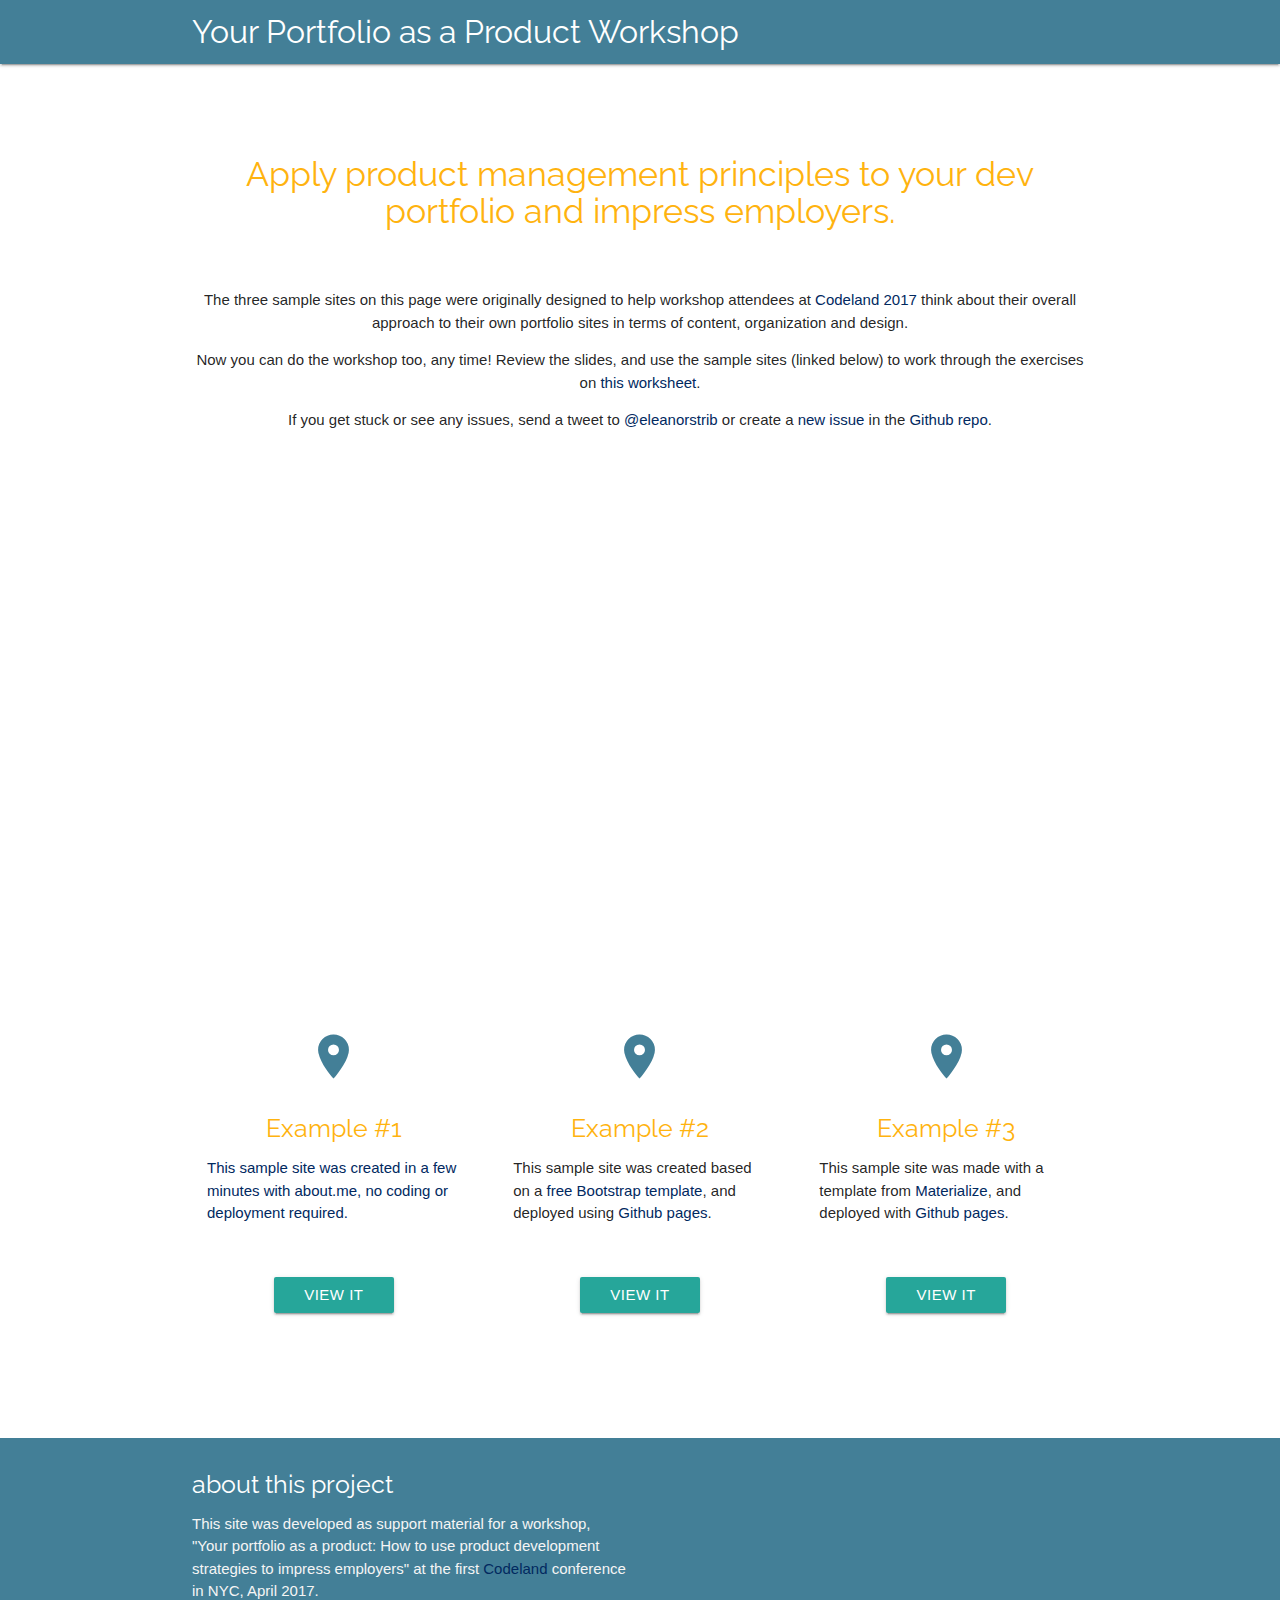
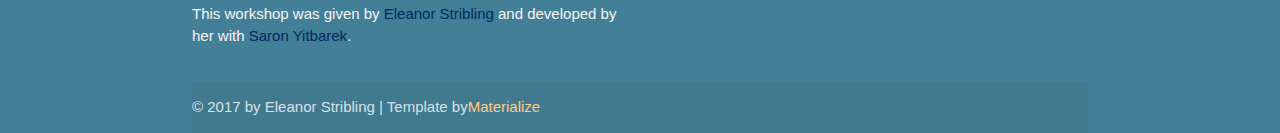
<file: index.html>
<!DOCTYPE html>
<html lang="en">
<head>
  <meta http-equiv="Content-Type" content="text/html; charset=UTF-8"/>
  <meta name="viewport" content="width=device-width, initial-scale=1, maximum-scale=1.0"/>
  <title>Workshop - Your Portfolio as a Product</title>

  <!-- CSS  -->
  <link href="https://fonts.googleapis.com/icon?family=Material+Icons" rel="stylesheet">
  <link href="css/materialize.css" type="text/css" rel="stylesheet" media="screen,projection"/>
  <link href="css/style.css" type="text/css" rel="stylesheet" media="screen,projection"/>
</head>
<body>
  <nav class="lighten-1" role="navigation">
    <div class="nav-wrapper container"><span class="brand-logo">Your Portfolio as a Product Workshop</spans>
      <!-- <ul class="right hide-on-med-and-down">
      </ul> -->

      <!-- <ul id="nav-mobile" class="side-nav">
      </ul> -->
      <!-- <a href="#" data-activates="nav-mobile" class="button-collapse"><i class="material-icons">menu</i></a> -->
    </div>
  </nav>
  <div class="section no-pad-bot" id="index-banner">
    <div class="container">
      <br><br>
      <h1 class="header center"></h1>
      <div class="row center">
        <h4>Apply product management principles to your dev portfolio and impress employers.</h4><br><br>
        <div class="header col s12 light">The three sample sites on this page were originally designed to help workshop attendees at <a href="http://codelandconf.com/" target="_blank">Codeland 2017</a> think about their overall approach to their own portfolio sites in terms of content, organization and design.</p>
          <p>Now you can do the workshop too, any time!  Review the slides, and use the sample sites (linked below) to work through the exercises on <a href="https://docs.google.com/document/d/1b0RW02wuBAWivPC-VDnDDwQ1bKDZ3N00RIEmeNrnqEI/edit?usp=sharing" target="blank">this worksheet</a>. </p>
          <p>If you get stuck or see any issues, send a tweet to <a href="https://twitter.com/eleanorstrib" target="_blank">@eleanorstrib</a> or create a <a href="https://github.com/eleanorstrib/sample-tech-portfolio/issues/new" target="_blank">new issue</a> in the <a href="https://github.com/eleanorstrib/sample-tech-portfolio" target="_blank">Github repo</a>.</p>
          <br /><br />
        </div>

        <div align="center">
          <iframe src="https://www.slideshare.net/EleanorBaird/slideshelf" width="615px" height="470px" frameborder="0" marginwidth="0" marginheight="0" scrolling="no" style="border:none;" allowfullscreen webkitallowfullscreen mozallowfullscreen></iframe>
        </div>
      </div>
      <!-- <div class="row center">
        <a href="http://materializecss.com/getting-started.html" id="download-button" class="btn-large waves-effect">Get started</a>
      </div> -->
    </div>
  </div>


  <div class="container"><a href="#portfolio-sites"></a>
    <div class="section">

      <!--   Icon Section   -->
      <div class="row">
        <div class="col s12 m4">
          <div class="icon-block">
            <a id="#portfolio-sites"><h2 class="center blue-text"><i class="material-icons">location_on</i></h2>
            <h5 class="center">Example #1</h5>
            <p class="light">This sample site was created in a few minutes with about.me, no coding or deployment required.</p>
            <br>
            <p class="center">
                <a href="https://about.me/sampletechportfolio" class="btn waves-effect" target="_blank">View it</a>
              </p>
            </p>
          </div>
        </div>

        <div class="col s12 m4">
          <div class="icon-block">
            <h2 class="center blue-text"><i class="material-icons">location_on</i></h2>
            <h5 class="center">Example #2</h5>
            <p class="light">This sample site was created based on a <a href="https://github.com/BlackrockDigital/startbootstrap-stylish-portfolio" target="_blank">free Bootstrap template</a>, and deployed using <a href="https://pages.github.com/" target="_blank">Github pages</a>.</p>
            <br>
            <p class="center"><a href="https://eleanorstrib.github.io/codeland_samplesite/" class="btn waves-effect" target="_blank">View it</a>
            </p>
          </div>
        </div>

        <div class="col s12 m4">
          <div class="icon-block">
            <h2 class="center blue-text"><i class="material-icons">location_on</i></h2>
            <h5 class="center">Example #3</h5>
            <p class="light">This sample site was made with a template from <a href="http://materializecss.com/" target="_blank">Materialize</a>,  and deployed with <a href="https://pages.github.com" target="_blank">Github pages</a>. </p>
            <br>
            <p class="center"><a href="https://eleanorstrib.github.io/codeland_samplesite2/" class="btn waves-effect" target="_blank">View it</a>
            </p>
          </div>
          </div>
        </div>
      </div>

    </div>
    <br><br>
    <a id="#portfolio-sites"></a>
    <div class="section">

    </div>
  </div>

  <footer class="page-footer">
    <div class="container">
      <div class="row">
        <div class="col l6 s12">
          <h5 class="white-text">about this project</h5>
          <p class="grey-text text-lighten-4">This site was developed as
            support material for a workshop, "Your portfolio as a product: How
            to use product development strategies to impress employers" at the first
            <a href="http://codelandconf.com/" target="_blank">Codeland</a> conference
             in NYC, April 2017.<br />
            This workshop was given by <a href="http://www.eleanorstrib.com" target="_blank">
            Eleanor Stribling</a> and developed by her with <a href="http://bloggytoons.com/"
            target="_blank">Saron Yitbarek</a>.

        </div>
        <div class="col l3 s12">
        <div class="col l3 s12">
          <h5 class="white-text"></h5>

        </div>
      </div>
    </div>
    <div class="footer-copyright">

      &copy 2017 by Eleanor Stribling | Template by  <a class="orange-text text-lighten-3" href="http://materializecss.com">Materialize</a>

    </div>
  </footer>


  <!--  Scripts-->
  <script src="https://code.jquery.com/jquery-2.1.1.min.js"></script>
  <script src="js/materialize.js"></script>
  <script src="js/init.js"></script>

  </body>
</html>
</file>
<file: css/style.css>
/* Custom Stylesheet */
/**
 * Use this file to override Materialize files so you can update
 * the core Materialize files in the future
 *
 * Made By MaterializeCSS.com
 */
/*01295f-437f97-849324-ffb30f-fd151b*/
@import url('https://fonts.googleapis.com/css?family=Raleway');

.icon-block {
  padding: 0 15px;
}
.icon-block .material-icons {
	font-size: inherit;
}

nav {
  background-color: #437f97;
  font-family: 'Raleway', serif;
}

h1, h2, h3, h4, h5 {
  font-family: 'Raleway', serif;
  color: #ffb30f;
}

.blue-text {
  color: #437f97 !important;
}

body {
  font-family: 'Helvetica', sans-serif;
}

footer.page-footer {
  background-color: #437f97;
}

a {
  color: #01295f;
}

a:hover {
  text-decoration: underline;
}
</file>
